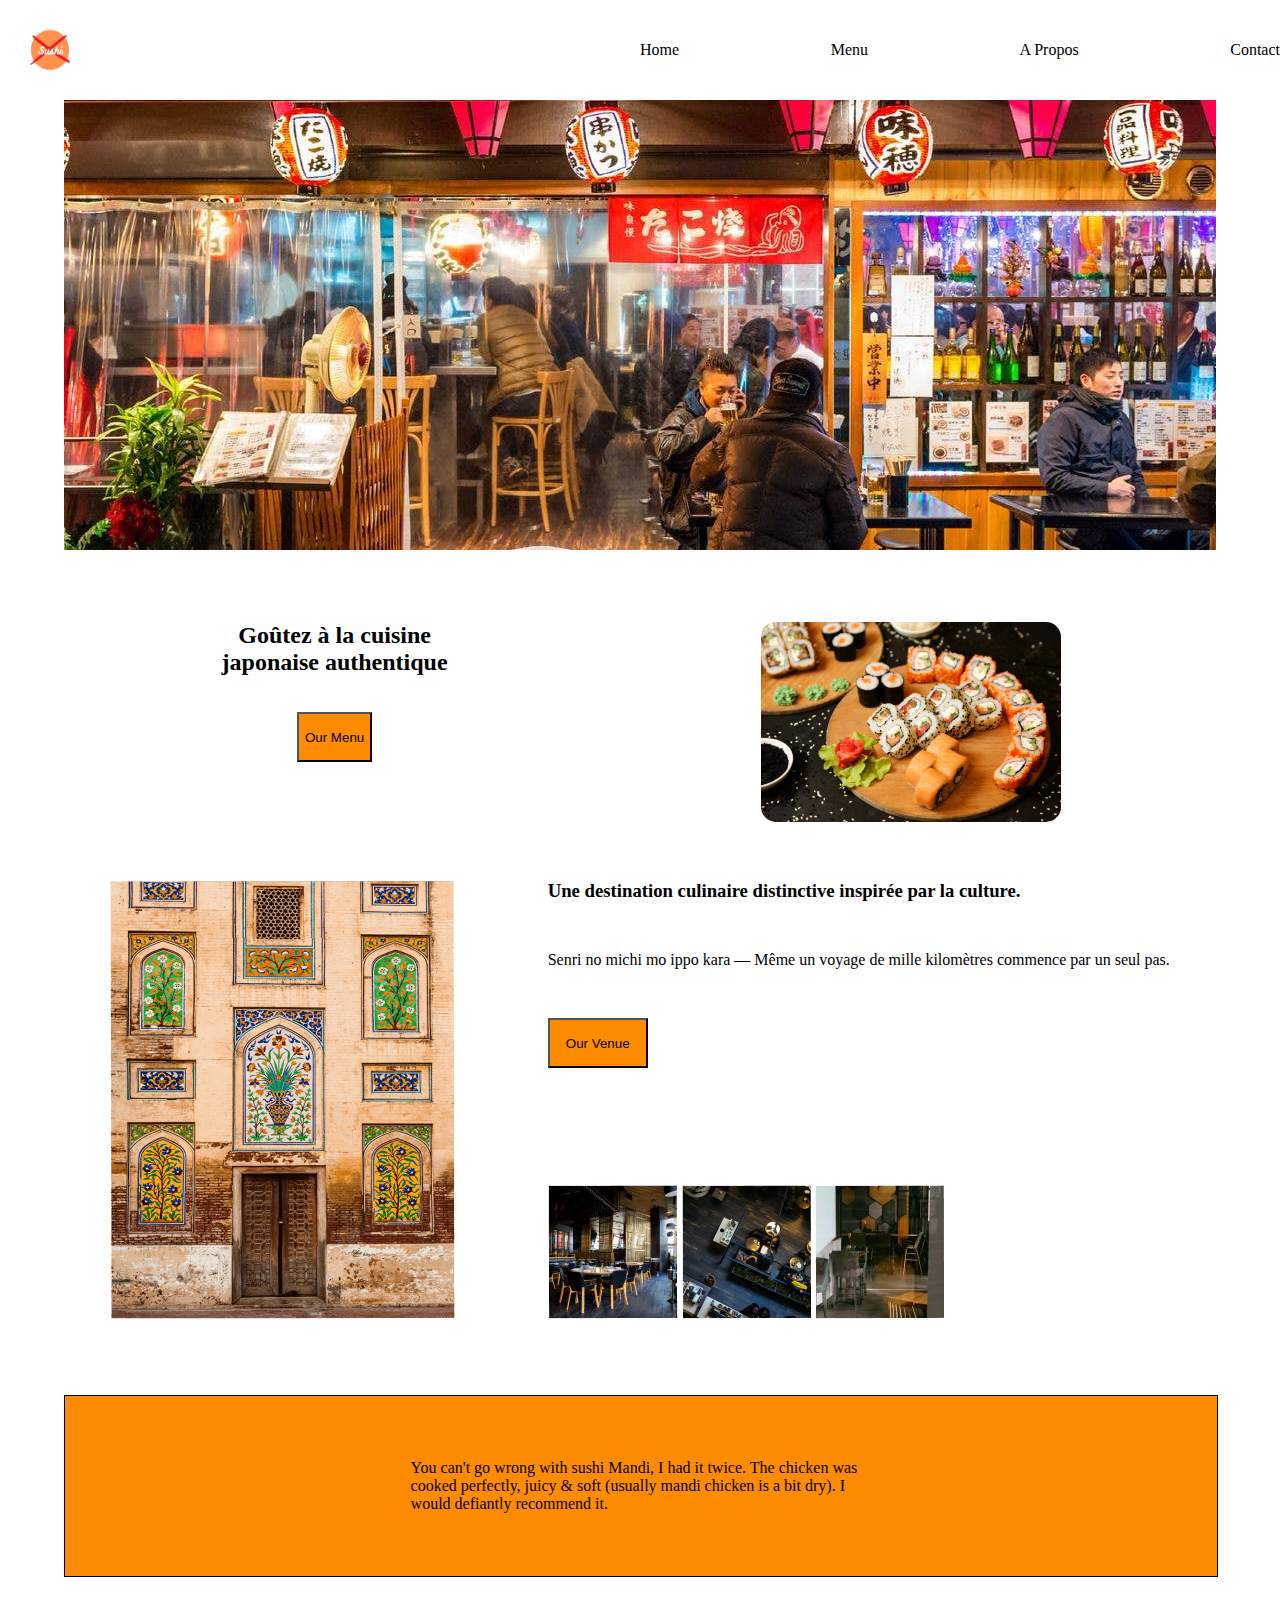
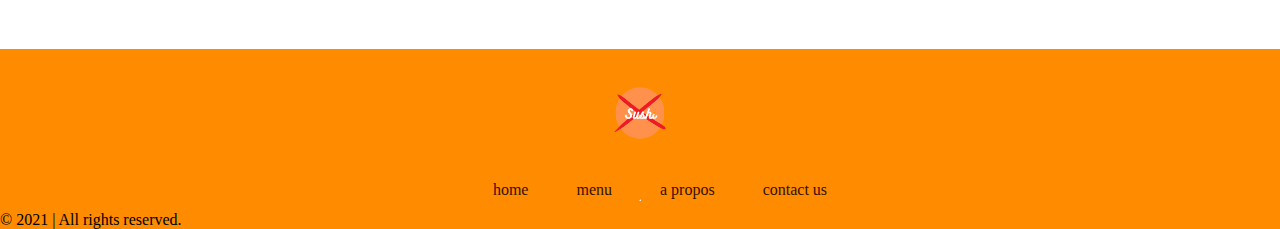
<file: index.html>
<!DOCTYPE html>
<html lang="en">

<head>
    <meta charset="UTF-8">
    <meta http-equiv="X-UA-Compatible" content="IE=edge">
    <meta name="viewport" content="width=device-width, initial-scale=1.0">
    <link rel="stylesheet" href="style.css">
    <title>Document</title>
</head>

<body>

    <div class="header">
        <div class="right">
            <img src="img/Sushi-removebg-preview.png" alt="" srcset="">
        </div>
        <div class="left">
            <div class="ktba">
                <div><a href="#">Home</a></div>
                <div><a href="menucopy.html">Menu</a></div>
                <div><a href="about.html">A Propos</a></div>
                <div><a href="contact.html">Contact</a></div>
            </div>
            <a href="#" id="openBtn">
                <span class="burger-icon">
                    <span></span>
                    <span></span>
                    <span></span>
                </span>
            </a>
        </div>
    </div>

    <div class="ktba2">
        <div><a href="index.html">Home</a></div>
        <div><a href="menucopy.html">Menu</a></div>
        <div><a href="about.html">A Propos</a></div>
        <div><a href="contact.html">Contact</a></div>
    </div>
    <div class="container">
    <!-- img de la boutique -->
    <div class="imgkbira"></div>
    <br><br><br><br>

    <!-- description avec image de plat -->
        <div class="part1">
            <div class="description">
                <h2>Goûtez à la cuisine japonaise authentique</h2>
                <!-- <p>Parmi les meilleurs chefs japonais au monde, vous servant quelque chose au-delà de la saveur.</p> -->
                <br><br>
                <a href="menucopy.html"><input type="button" value="Our Menu"
                        style="background-color: darkorange; height: 50px; margin-bottom: 10px;"></a>
            </div>
            <div class="plat">
                <img src="img/img.jpg" alt="" srcset="">
            </div>
        </div>



        <!--  -->
        <br><br><br>
        <!--  -->
        <div class="part2">
            <div class="tswerakbira">
                <img src="public/playground_assets/image35825-3ogi-400w.png" alt="imagekbiraaaa" srcset="">
            </div>
            <div class="bezzf">
                <h3>
                    Une destination culinaire distinctive inspirée par la culture.
                </h3>
                <p>
                    Senri no michi mo ippo kara — Même un voyage de mille
                    kilomètres commence par un seul pas.
                </p>

                <a href="contact.html"> <input type="submit" value="Our Venue"
                        style="background-color: darkorange;" ></a><br>
                <div class="tsewrate">
                    <img src="public/playground_assets/image65826-c5se-200w.png" alt="image35825" class="home-image3" />
                    <img src="public/playground_assets/image45825-qjwe-200w.png" alt="image45825" class="home-image4" />
                    <img src="public/playground_assets/image55825-ecjb-200w.png" alt="image55825" class="home-image5" />
                </div>
            </div>
        </div>
        <!--  -->
        <br><br><br><br>
        <!--  -->
        <!-- citation -->
        <div class="citation">
            <div>
                <p>You can't go wrong with sushi Mandi, I had it twice. The
                    chicken was cooked perfectly, juicy & soft (usually mandi
                    chicken is a bit dry). I would defiantly recommend it.</p>
            </div>
        </div>
        <!--  -->
        <br><br><br><br>
        <!--  -->
    </div>
    <!-- footer -->
    <footer class="footer">
        <div class="logo_footer">
            <img src="img/Sushi-removebg-preview.png" alt="logo_footer">
        </div>
        <div class="menu_footer">
            <ul>
                <li>home</li>
                <li>menu</li>
                <li>a propos</li>
                <li>contact us</li>
            </ul>
        </div>
        <hr>
        <div class="copyright_footer">
            © 2021 | All rights reserved.
        </div>
    </footer>

    <script src="script.js"></script>
</body>

</html>
</file>
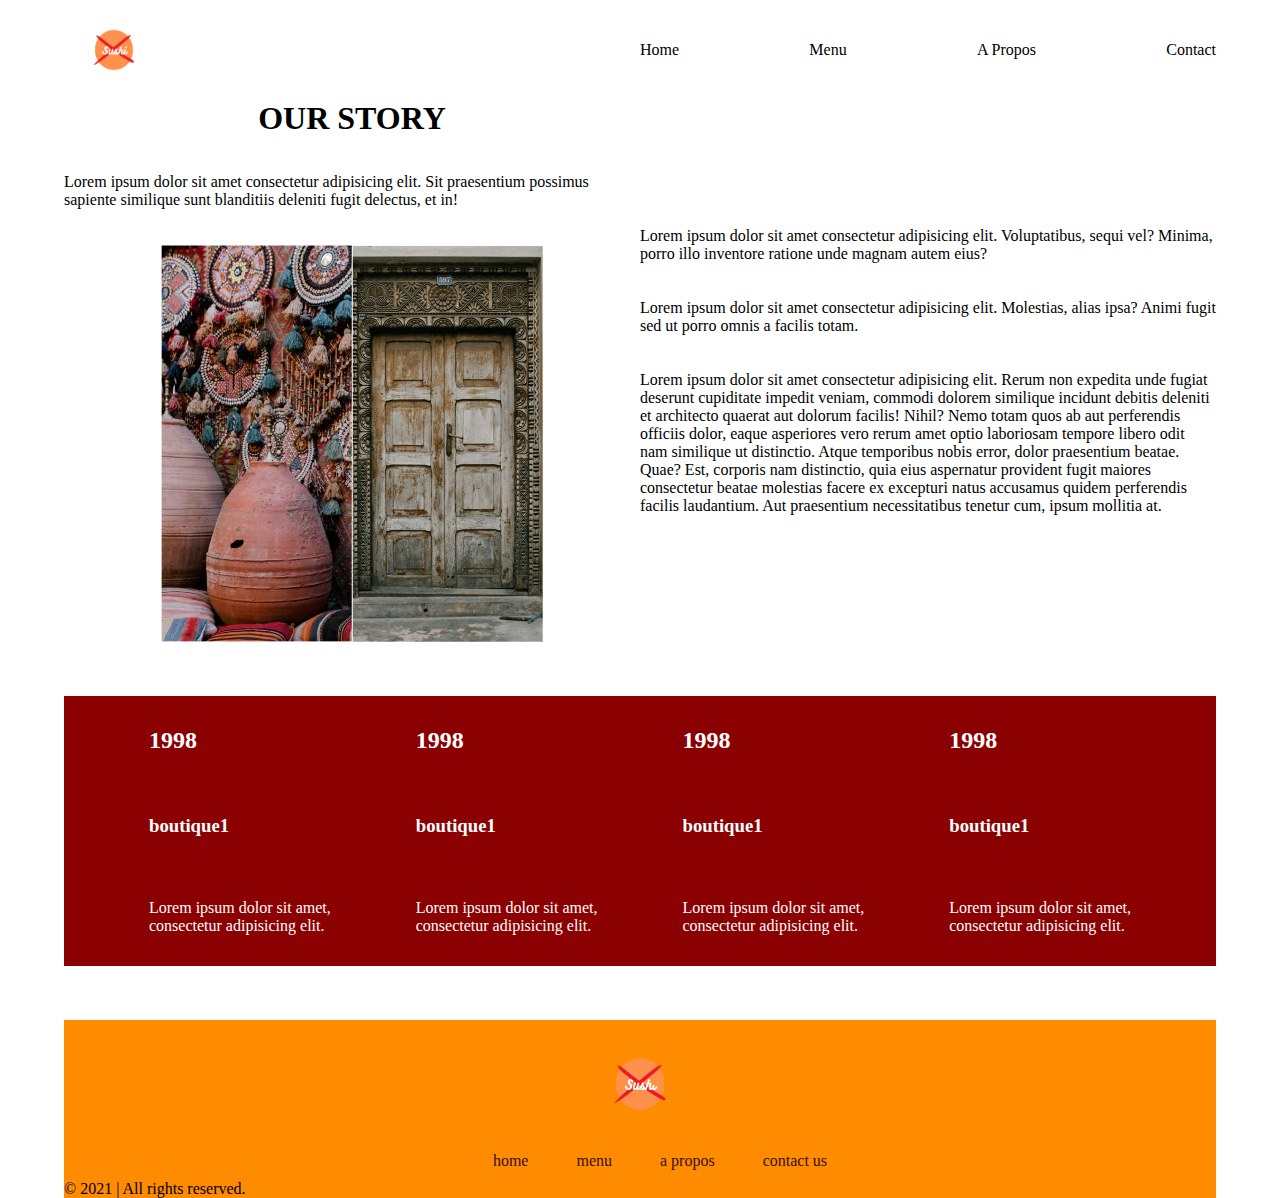
<file: about.html>
<!DOCTYPE html>
<html lang="en">
<head>
    <meta charset="UTF-8">
    <meta http-equiv="X-UA-Compatible" content="IE=edge">
    <meta name="viewport" content="width=device-width, initial-scale=1.0">
    <title>Document</title>
    <link rel="stylesheet" href="style.css">
</head>
<body>
    <!DOCTYPE html>
    <html lang="en">
    <head>
        <meta charset="UTF-8">
        <meta http-equiv="X-UA-Compatible" content="IE=edge">
        <meta name="viewport" content="width=device-width, initial-scale=1.0">
        <title>Document</title>
    </head>
    <body>
        <div class="container">
            <div class="header">
                <div class="right">
                    <img src="img/Sushi-removebg-preview.png" alt="" srcset="">
                </div>
                <div class="left">
                    <div class="ktba">
                        <div><a href="index.html">Home</a></div>
                        <div><a href="menucopy.html">Menu</a></div>
                        <div><a href="about.html">A Propos</a></div>
                        <div><a href="contact.html">Contact</a></div>
                    </div>
                    <a href="#" id="openBtn">
                        <span class="burger-icon">
                            <span></span>
                            <span></span>
                            <span></span>
                        </span>
                    </a>
                </div>
            </div>
    
            <div class="ktba2">
                <div><a href="index.html">Home</a></div>
                <div><a href="menucopy.html">Menu</a></div>
                <div><a href="about.html">A Propos</a></div>
                <div><a href="contact.html">Contact</a></div>
            </div>
            <div class="part1_about">
                <div class="right">
                    <h1>
                        OUR STORY
                    </h1>
                    <br><br>
                    <p>Lorem ipsum dolor sit amet consectetur adipisicing elit. Sit praesentium possimus sapiente similique sunt blanditiis deleniti fugit delectus, et in!</p>
                    <br><br>
                    <div class="tsewrat2">
                        <img src="public/playground_assets/image15832-0fas-200w.png" alt="tswera1" srcset="">
                        <img src="public/playground_assets/image25832-xb0k-200w.png" alt="" srcset="">
                    </div>
                </div>
                <div class="left">
                    <p>Lorem ipsum dolor sit amet consectetur adipisicing elit. Voluptatibus, sequi vel? Minima, porro illo inventore ratione unde magnam autem eius?</p>
                    <br><br>
                    <p>Lorem ipsum dolor sit amet consectetur adipisicing elit. Molestias, alias ipsa? Animi fugit sed ut porro omnis a facilis totam.</p>
                    <br><br>
                    <P>Lorem ipsum dolor sit amet consectetur adipisicing elit. Rerum non expedita unde fugiat deserunt cupiditate impedit veniam, commodi dolorem similique incidunt debitis deleniti et architecto quaerat aut dolorum facilis! Nihil?
                    Nemo totam quos ab aut perferendis officiis dolor, eaque asperiores vero rerum amet optio laboriosam tempore libero odit nam similique ut distinctio. Atque temporibus nobis error, dolor praesentium beatae. Quae?
                    Est, corporis nam distinctio, quia eius aspernatur provident fugit maiores consectetur beatae molestias facere ex excepturi natus accusamus quidem perferendis facilis laudantium. Aut praesentium necessitatibus tenetur cum, ipsum mollitia at.</P>
                </div>
            </div>
            <!--  -->
            <br><br><br>
            <!--  -->
            <div class="redpart">
                <div>
                    <h2>1998</h2>
                    <h3>boutique1</h3>
                    <p>Lorem ipsum dolor sit amet,<br> consectetur adipisicing elit.</p>
                </div>
                <div>
                    <h2>1998</h2>
                    <h3>boutique1</h3>
                    <p>Lorem ipsum dolor sit amet,<br> consectetur adipisicing elit.</p>
                </div>
                <div>
                    <h2>1998</h2>
                    <h3>boutique1</h3>
                    <p>Lorem ipsum dolor sit amet,<br> consectetur adipisicing elit.</p>
                </div>
                <div>
                    <h2>1998</h2>
                    <h3>boutique1</h3>
                    <p>Lorem ipsum dolor sit amet,<br> consectetur adipisicing elit.</p>
                </div>
            </div>
            <!--  -->
            <br><br><br>
            <!--  -->
            
            <!-- footer -->
            <footer class="footer">
                <div class="logo_footer">
                    <img  src="img/Sushi-removebg-preview.png" alt="logo_footer">
                </div>
                <div class="menu_footer">
                    <ul>
                        <li>home</li>
                        <li>menu</li>
                        <li>a propos</li>
                        <li>contact us</li>
                    </ul>
                </div>
                <div class="copyright_footer">
                    © 2021 | All rights reserved.
                </div>
            </footer>
        </div>
        <script src="script.js"></script>
    </body>
    </html>
</body>
</html>
</file>
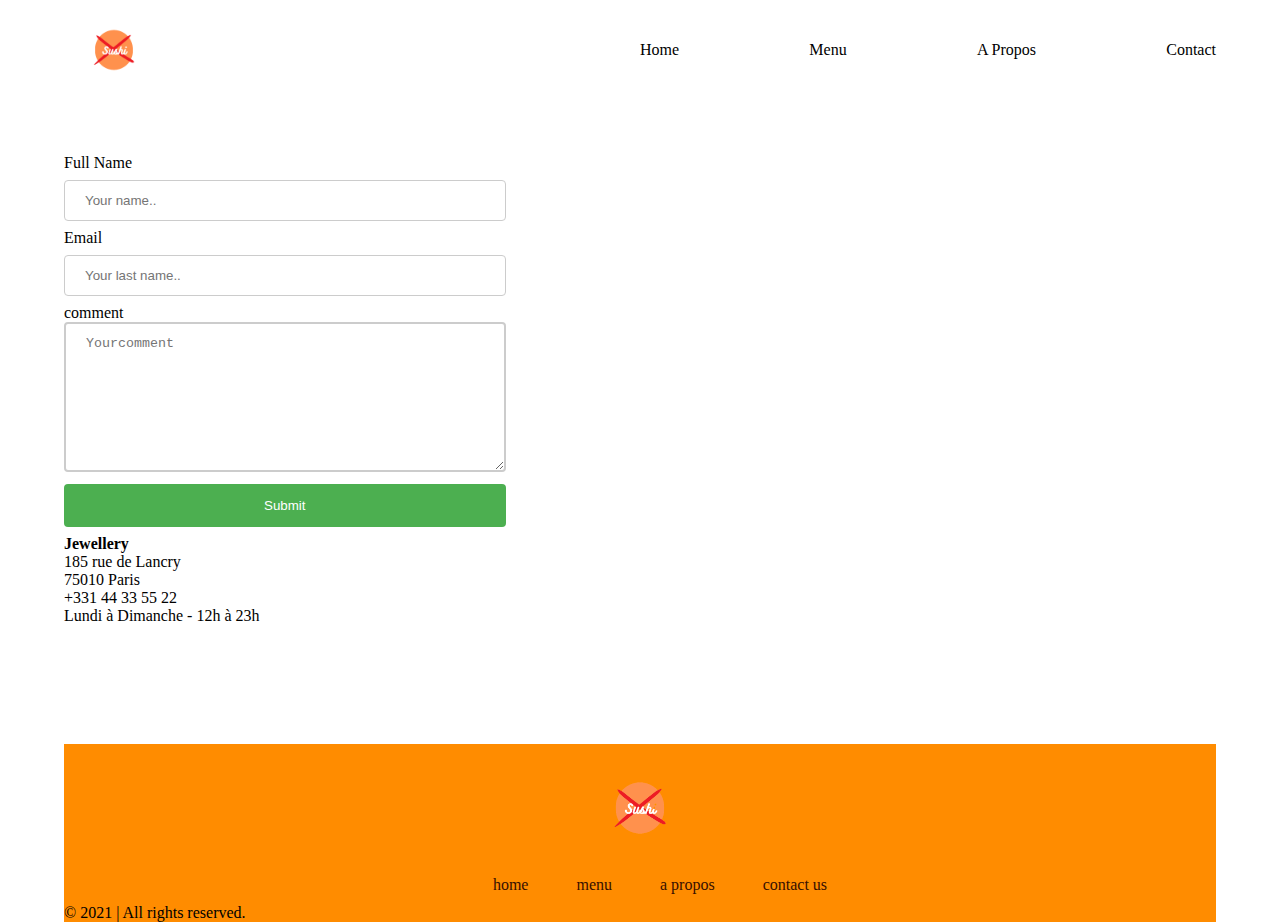
<file: contact.html>
<!DOCTYPE html>
<html lang="en">

<head>
    <meta charset="UTF-8">
    <meta http-equiv="X-UA-Compatible" content="IE=edge">
    <meta name="viewport" content="width=device-width, initial-scale=1.0">
    <title>Document</title>
    <link rel="stylesheet" href="style.css">
</head>

<body>
    <div class="container">
        <div class="header">
            <div class="right">
                <img src="img/Sushi-removebg-preview.png" alt="" srcset="">
            </div>
            <div class="left">
                <div class="ktba">
                    <div><a href="index.html">Home</a></div>
                    <div><a href="menucopy.html">Menu</a></div>
                    <div><a href="about.html">A Propos</a></div>
                    <div><a href="contact.html">Contact</a></div>
                </div>
                <a href="#" id="openBtn">
                    <span class="burger-icon">
                        <span></span>
                        <span></span>
                        <span></span>
                    </span>
                </a>
            </div>
        </div>

        <div class="ktba2">
            <div><a href="index.html">Home</a></div>
            <div><a href="menucopy.html">Menu</a></div>
            <div><a href="about.html">A Propos</a></div>
            <div><a href="contact.html">Contact</a></div>
        </div>

        <!--  -->
        <br><br><br>
        <!--  -->

        <div class="cnt">
            <div class="cmnt">
                <div class="form">
                    <form action="#">
                        <label for="fname">Full Name</label>
                        <input type="text" id="fname" name="firstname" placeholder="Your name..">

                        <label for="lname">Email</label>
                        <input type="text" id="lname" name="lastname" placeholder="Your last name..">

                        <label for="country">comment</label>
                       <textarea name="" id="" cols="30" rows="10"placeholder="Yourcomment"></textarea>

                        <input type="submit" value="Submit">
                    </form>
                </div>
                <div class="p2">
                    <p>
                        <b>Jewellery</b> <br>
                        185 rue de Lancry <br>
                        75010 Paris <br>
                        +331 44 33 55 22 <br>
                        Lundi à Dimanche - 12h à 23h
                    </p>
                </div>
            </div>
            <div class="localisation">
                <div class="mapouter">
                    <div class="gmap_canvas">
                        <div class="mapouter">
                            <div class="gmap_canvas"><iframe width="600" height="500" id="gmap_canvas"
                                    src="https://maps.google.com/maps?q=morroco%20safi%20youcode&t=&z=17&ie=UTF8&iwloc=&output=embed"
                                    frameborder="0" scrolling="no" marginheight="0" marginwidth="0"></iframe><a
                                    href="https://putlocker-is.org"></a><br>
                                <style>
                                    .mapouter {
                                        position: relative;
                                        text-align: right;
                                        height: 500px;
                                        width: 600px;
                                    }
                                </style><a href="https://www.embedgooglemap.net">google map html widget</a>
                                <style>
                                    .gmap_canvas {
                                        overflow: hidden;
                                        background: none !important;
                                        height: 500px;
                                        width: 600px;
                                    }
                                </style>
                            </div>
                        </div>
                    </div>
                </div>
                <br><br><br><br><br>
            </div>
        </div>
        <!-- footer -->
        <footer class="footer">
            <div class="logo_footer">
                <img src="img/Sushi-removebg-preview.png" alt="logo_footer">
            </div>
            <div class="menu_footer">
                <ul>
                    <li>home</li>
                    <li>menu</li>
                    <li>a propos</li>
                    <li>contact us</li>
                </ul>
            </div>
            <div class="copyright_footer">
                © 2021 | All rights reserved.
            </div>
        </footer>
    </div>
    <script src="script.js"></script>
</body>

</html>
</file>
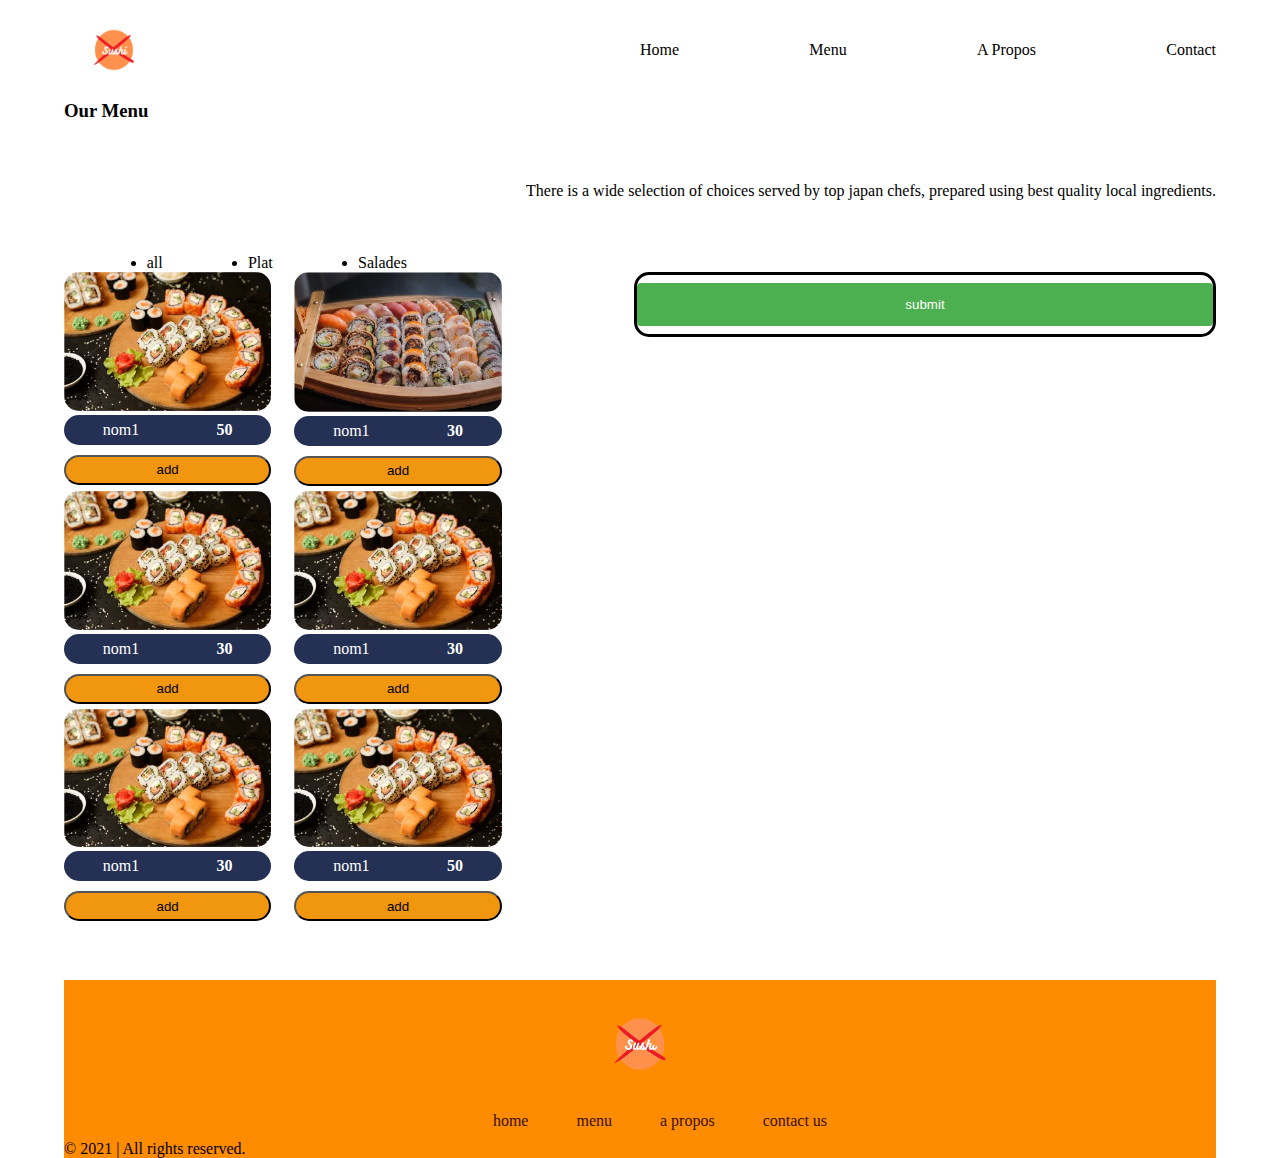
<file: menu copy.html>
<!DOCTYPE html>
<html lang="en">

<head>
    <meta charset="UTF-8">
    <meta http-equiv="X-UA-Compatible" content="IE=edge">
    <meta name="viewport" content="width=device-width, initial-scale=1.0">
    <title>Menu</title>
    <link rel="stylesheet" href="style.css">
</head>

<body>
    <div class="container">

        <!-- header -->
        <div class="header">
            <div class="right">
                <img src="img/Sushi-removebg-preview.png" alt="" srcset="">
            </div>
            <div class="left">
                <div class="ktba">
                    <div><a href="index.html">Home</a></div>
                    <div><a href="menu.html">Menu</a></div>
                    <div><a href="about.html">A Propos</a></div>
                    <div><a href="contact.html">Contact</a></div>
                </div>
                <a href="#" id="openBtn">
                    <span class="burger-icon">
                        <span></span>
                        <span></span>
                        <span></span>
                    </span>
                </a>
            </div>
        </div>

        <div class="ktba2">
            <div><a href="index.html">Home</a></div>
            <div><a href="menu.html">Menu</a></div>
            <div><a href="about.html">A Propos</a></div>
            <div><a href="contact.html">Contact</a></div>
        </div>

        <div class="uppart">
            <div class="wahed">
                <h3>Our Menu</h3>
            </div>
            <div class="jouj">
                <p>There is a wide selection of choices served by top japan chefs,
                    prepared using best quality local ingredients.</p>
            </div>
        </div>

        <!--  -->
        <br><br><br>
        <!--  -->
        <ul style="display: flex ;justify-content :space-around; width: 30%;">
            <li id="all">all</li>
            <li id="btnplat">Plat</li>
            <li id="salade">Salades</li>
        </ul>
        <div class="menug">

            <div class="carte">
                <!-- <ul style="display: flex;justify-content: space-around;width: 100%;"> -->

                <div class="produit" >
                    <!-- <div class="pd">
                       
                    </div> -->
                    
                </div>
                

            </div>
            

            <div class="check" id="demo">
                <div id="add"></div>
                <button id="totale" type="submit">submit</button>
            </div>
        </div>
        

        <!--  -->
        <br><br><br>
        <!--  -->

            <!-- footer -->
            <footer class="footer">
                <div class="logo_footer">
                    <img src="img/Sushi-removebg-preview.png" alt="logo_footer">
                </div>
                <div class="menu_footer">
                    <ul>
                        <li>home</li>
                        <li>menu</li>
                        <li>a propos</li>
                        <li>contact us</li>
                    </ul>
                </div>
                <div class="copyright_footer">
                    © 2021 | All rights reserved.
                </div>
            </footer>
    </div>
    <!-- <script>
        document.getElementById("demo").innerHTML = "Hello World!";
    </script> -->
    <!-- <script src="test.js"></script>
    <script src="script.js"></script> -->
    <script src="aaaaa.js"></script>
</body>

</html>
</file>
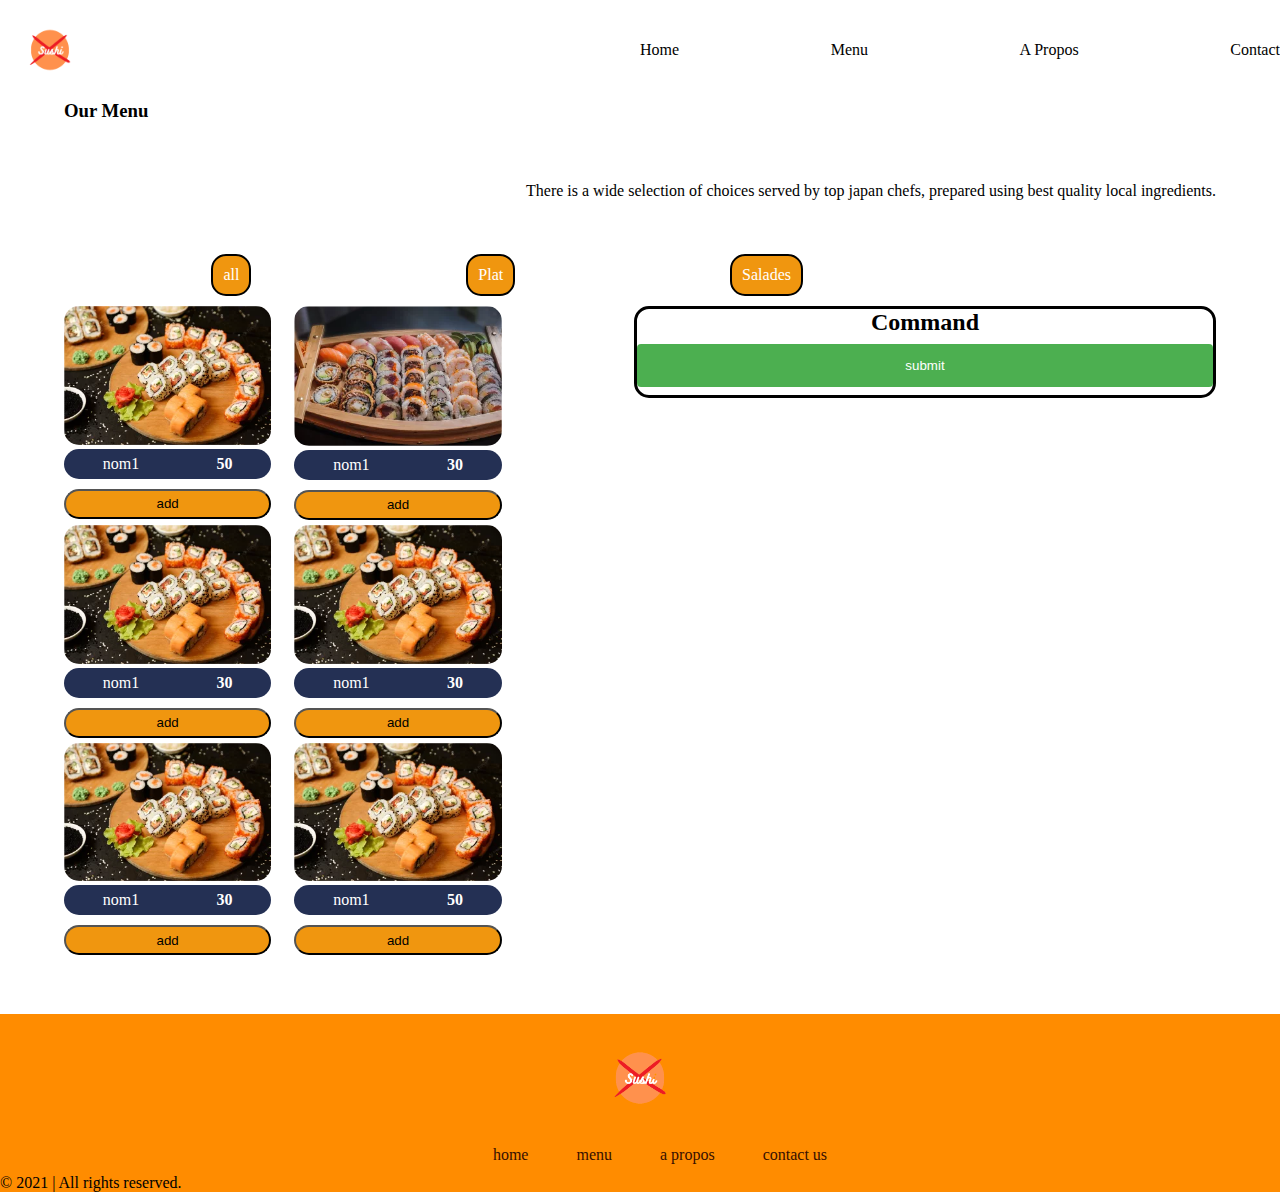
<file: menucopy.html>
<!DOCTYPE html>
<html lang="en">

<head>
    <meta charset="UTF-8">
    <meta http-equiv="X-UA-Compatible" content="IE=edge">
    <meta name="viewport" content="width=device-width, initial-scale=1.0">
    <title>Menu</title>
    <link rel="stylesheet" href="style.css">
</head>

<body>

    <!-- header -->
    <div class="header">
        <div class="right">
            <img src="img/Sushi-removebg-preview.png" alt="" srcset="">
        </div>
        <div class="left">
            <div class="ktba">
                <div><a href="index.html">Home</a></div>
                <div><a href="menucopy.html">Menu</a></div>
                <div><a href="about.html">A Propos</a></div>
                <div><a href="contact.html">Contact</a></div>
            </div>
            <div class="brg">
                <a href="#" id="openBtn">
                <span class="burger-icon">
                    <span></span>
                    <span></span>
                    <span></span>
                </span>
            </a>
            </div>
            
        </div>
    </div>

    <div class="ktba2">
        <div><a href="index.html">Home</a></div>
        <div><a href="menucopy.html">Menu</a></div>
        <div><a href="about.html">A Propos</a></div>
        <div><a href="contact.html">Contact</a></div>
    </div>
    <div class="container">

        <div class="uppart">
            <div class="wahed">
                <h3>Our Menu</h3>
            </div>
            <div class="jouj">
                <p>There is a wide selection of choices served by top japan chefs,
                    prepared using best quality local ingredients.</p>
            </div>
        </div>

        <!--  -->
        <br><br><br>
        <!--  -->
        <ul class="categorie">
            <li id="all">all</li>
            <li id="btnplat">Plat</li>
            <li id="salade">Salades</li>
        </ul>
        <div class="menug">

            <div class="carte">
                <!-- <ul style="display: flex;justify-content: space-around;width: 100%;"> -->

                <div class="produit">
                    <!-- <div class="pd">
                       
                    </div> -->

                </div>


            </div>


            <div class="check" id="demo">
                <center>
                    <h2>Command</h2>
                </center>
                <div id="add" class="produit">

                </div>
                <button id="totale" type="submit">submit</button>
            </div>
        </div>

    </div>

    <!--  -->
    <br><br><br>
    <!--  -->

    <!-- footer -->
    <footer class="footer">
        <div class="logo_footer">
            <img src="img/Sushi-removebg-preview.png" alt="logo_footer">
        </div>
        <div class="menu_footer">
            <ul>
                <li>home</li>
                <li>menu</li>
                <li>a propos</li>
                <li>contact us</li>
            </ul>
        </div>
        <div class="copyright_footer">
            © 2021 | All rights reserved.
        </div>
    </footer>
    <!-- <script>
        document.getElementById("demo").innerHTML = "Hello World!";
    </script> -->
    <!-- <script src="test.js"></script>-->
    <script src="script.js"></script>
    <script src="aaaaa.js"></script>
</body>

</html>
</file>
<file: style.css>
* {
  margin: 0;
  text-decoration: none;
}

.Salades {
  display: none;
}

.Plat {
  display: none;
}

.container {
  width: 90%;
  margin: auto;
}

.header {
  /* border: 1px solid; */
  display: flex;
  justify-content: space-between;
  height: 100px;
  width: 100%;
}

.header .right {
  width: 50%;
}

.header .right img {
  width: 100px;
  height: auto;
  /* border: 1px solid; */
}

 .header .left  {
 display: flex;
  justify-content: space-around;
  text-align: center;
  align-items: center;
  width: 50%;
  
} 

.header .left .ktba {
  display: flex;
  justify-content: space-between;
  text-align: center;
  width: 100%;
  align-items: center;
}
.ktba a{
  font-style: none;
  color: black;
}
.ktba2 {
  display: none;
}
.burger-icon{
  align-self: flex-end;
  float: right;
}
.burger-icon span {
  display: none;
  width: 35px;
  height: 5px;
  background-color: black;
  
  /* margin: 6px 0; */
}

/* .ktba2{
    display: none;
} */


.imgkbira {
  width: 100%;
  height: 50vh;
  background-image: url(img/large.jpg);
  background-position: center;

}

.part1 {
  display: flex;
  justify-content: space-around;
  width: 100%;
}

.part1 .description {
  align-items: center;
  text-align: center;
  width: 20%;
}

.part1 .plat img {
  width: 300px;
  border-radius: 15px;
}

.part2 {
  display: flex;
  justify-content: space-around;
}

.part2 input {
  width: 100px;
  height: 50px;
  /* align-self: center; */
}

.bezzf {
  display: flex;
  flex-direction: column;
  justify-content: space-between;
}

.citation {
  width: 100%;
  height: 20vh;
  border: 1px solid;
  display: flex;
  align-items: center;
  justify-content: center;
  background-color: darkorange;

}

.citation div {
  width: 40%;
}

.footer {
  background-color: darkorange;
  display: flex;
  flex-direction: column;
  justify-content: center;
  align-items: center;
  width: 100%;
}

.logo_footer img {
  width: 10vw;
}

.menu_footer ul {
  display: flex;
  gap: 3rem;
  list-style: none;
  color: rgb(55, 15, 0);
}

.copyright_footer {
  margin-top: 10px;
  align-self: flex-start;
}

/* about */
.part1_about {
  display: flex;
  justify-content: space-between;
}

.part1_about .right {
  width: 50%;
  display: flex;
  flex-direction: column;
  justify-content: center;
  align-items: center;
}

.part1_about .right .tsewrat2 {
  display: flex;
  justify-content: space-around;
}

.part1_about .left {
  width: 50%;
  align-self: center;
}

.redpart {
  background-color: darkred;
  display: flex;
  justify-content: space-evenly;
  height: 30vh;
}

.redpart div {
  display: flex;
  flex-direction: column;
  justify-content: space-around;
  color: white;
}

/* contact */
.cnt {
  display: flex;
  justify-content: space-around;
}

.cnt .cmt {
  align-items: center;
  /* width: 40%; */
}

.form input[type=text],
select {
  width: 100%;
  padding: 12px 20px;
  margin: 8px 0;
  display: inline-block;
  border: 1px solid #ccc;
  border-radius: 4px;
  box-sizing: border-box;
}

.form input[type=submit] {
  width: 100%;
  background-color: #4CAF50;
  color: white;
  padding: 14px 20px;
  margin: 8px 0;
  border: none;
  border-radius: 4px;
  cursor: pointer;
}

.form input[type=submit]:hover {
  background-color: #45a049;
}

.form {
  border-radius: 5px;
  width: 80%;
  /* padding: 20px; */
}

textarea {
  width: 100%;
  height: 150px;
  padding: 12px 20px;
  box-sizing: border-box;
  border: 2px solid #ccc;
  border-radius: 4px;
  /* background-color: #f8f8f8; 
    resize: none;*/
}

/* Menu */
.uppart {
  display: flex;
  justify-content: space-between;
  /* border: 2px solid; */
  height: 100px;
}

.uppart .jouj {
  align-self: flex-end;
}


.categorie {
  display: flex;
  justify-content: space-around;
  /* gap: 80px; */
 /* margin-left: 50px; */
   width: 70% ; 
flex-wrap: wrap;
  list-style: none;
  margin-bottom: 10px;
}

.categorie li {
  background: #f0960f;
  border-radius: 15px;
  color: white;
  padding: 10px;
  user-select: none;
  cursor: pointer;
  border: 2px solid black;

}

.menug {
  display: flex;
  justify-content: space-between;
  width: 100%;
}

.menug .carte {
  width: 40%;
}

.menug .carte ul {
  padding-inline-start: 0px;
  display: flex;
  justify-content: space-around;
  list-style: none;

}

.produit {
  width: 100%;
  display: flex;
  justify-content: space-between;
  flex-wrap: wrap;
  margin-top: auto;
}

.pd {
  width: 50%;
  margin-bottom: 5px;

}

.pd img {
  width: 90%;
  border-radius: 15px;
}

.pd button {
  background-color: #f0960f;
  width: 90%;
  display: flex;
  justify-content: space-around;
  border-radius: 15px;
  height: 30px;
  margin-top: 10px;
  align-items: center;
}

#txt {
  background-color: #243054;
  color: white;
  width: 90%;
  display: flex;
  justify-content: space-around;
  border-radius: 15px;
  height: 30px;
  align-items: center;

}

/* #txt{
    background-color: rgb(15, 9, 1) ;
    border-radius: 15px;
  } */
.check {
  border: 3px solid;
  border-radius: 15px;
  width: 50%;
  height: fit-content;
  /* background-color: #243054; */
}

#totale {
  width: 100%;
  background-color: #4CAF50;
  color: white;
  padding: 14px 20px;
  margin: 8px 0;
  border: none;
  border-radius: 4px;
  cursor: pointer;
}



@media screen and (max-width: 600px) {
  .burger-icon span {
    display: block;
    width: 35px;
    height: 5px;
    background-color: black;
    margin: 6px 0;
    align-self: flex-end;
  }
  .header .left{
    padding-right: 20px;
    justify-content: flex-end;

  }

  .header .left .ktba {
    display: none;
  }

  .ktba2 {
    display: none;
    flex-direction: column;
    width: 100%;
    align-items: center;
    margin: auto;
  }

  .ktba2 div {
    margin-bottom: 15px;

  }

  a {
    font-style: normal;
    color: black;
  }

  .part1 {
    display: flex;
    flex-direction: column;
    width: 100%;
    align-items: center;
    margin: auto;
  }

  .part1 .description {
    width: 100%;
    /* margin-bottom: 20px; */
    
  }

  .part2 {
    display: flex;
    flex-direction: column;
    justify-content: space-around;
    width: 100%;
    align-items: center;
    margin: auto;
  }
  .part2 .tsewrate{
    display: flex;
    flex-direction: column;
    height: fit-content;
    justify-content: space-around;
    margin-top: auto;
  }
  .part2 .tsewrate img{
    margin-top: 10px;
  }

  .part2 .bezzf {
    align-items: center;
    margin: auto;
  }

  .citation {
    width: 100%;
     height: 30vh; 
    border: 1px solid;
    display: flex;
    align-items: center;
    justify-content: center;
    background-color: darkorange;

  }
}

@media screen and (max-width: 600px) {
  .menug {
    display: flex;
    flex-direction: column;
    justify-content: space-around;
    align-items: center;
    width: 100%;

  }

  .menug .carte {
    display: flex;
    flex-direction: column;
    justify-content: center;
    align-items: center;
    width: 100%;

  }

  /* .menug .carte ul{
        display: flex;
        justify-content: space-evenly;
        list-style: none;
        
      } */
  .menug .carte ul {
    width: 80%;
    display: flex;
    justify-content: space-around;
    /* align-items: center; */
    /* list-style: none; */
  }

  .produit {
    /* width: 80%; */
    display: flex;
    flex-direction: column;
    justify-content: space-around;
    /* flex-wrap: wrap; */
    margin-top: auto;
    align-items: center;
  }

  .pd {
    width: 50%;
    margin-bottom: 5px;
  }

  .pd img {
    margin-top: 10px;
    width: 90%;
    border-radius: 15px;
  }

  .check {
    width: 100%;
    /* height: 30vh; */
  }
}

.active {
  display: flex;
}


@media screen and (max-width: 600px) {
  .part1_about {
    display: flex;
    flex-direction: column;
    justify-content: space-around;
    align-items: center;
  }

  .part1_about .right .tsewrat2 {
    display: flex;
    justify-content: space-around;
    flex-direction: column;
    margin-bottom: 15px;

  }

  .part1_about .right .tsewrat2 img {
    margin-bottom: 15px;
    width: 250px;
  }

  .redpart {
    display: none;
  }
}

@media screen and (max-width: 600px) {
  .cnt {
    display: flex;
    flex-direction: column;
    align-items: center;
  }

  .localisation {
    width: 90%;
    align-self: flex-start;
  }

  .mapouter {
    width: 100% !important;
    margin: auto;
  }

  .gmap_canvas {
    overflow: hidden;
    background: none !important;
    height: 400px;
    width: 100% !important;
  }
}
</file>
